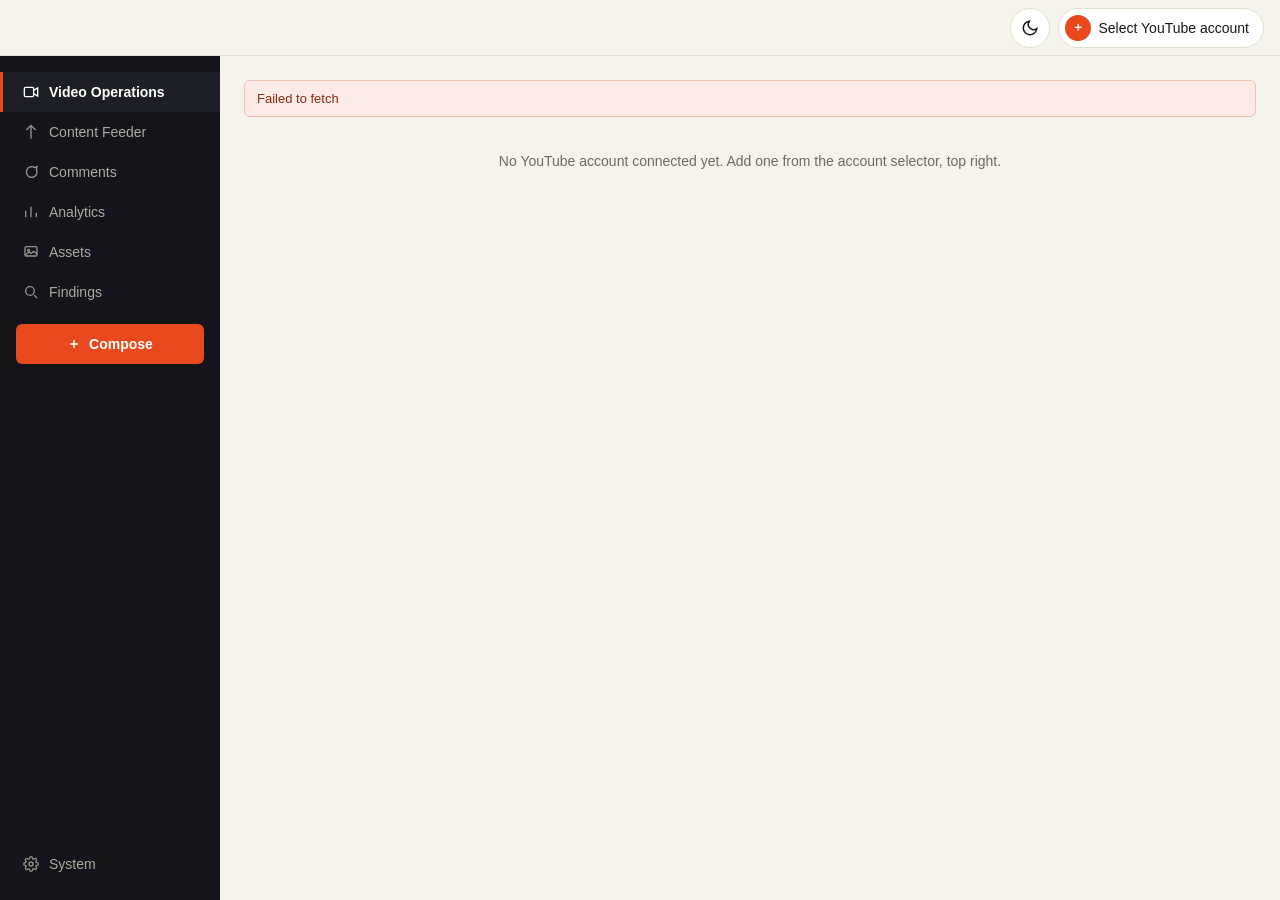
<file: frontend/public/index.html>
<!DOCTYPE html>
<html lang="en">
<head>
<meta charset="UTF-8">
<meta name="viewport" content="width=device-width, initial-scale=1.0">
<title>Magulsakwala-tv</title>
<link rel="stylesheet" href="src/styles.css">
<script>
  // Point this at the PHP backend if it's served from a different origin
  // than this frontend. Leave as '' if both are served from the same origin.
  window.API_BASE = window.API_BASE || 'http://localhost:8100';

  // Apply saved theme before first paint (avoids a flash of the wrong
  // theme). No saved preference = follow the OS (handled by CSS alone).
  (function () {
    var saved = localStorage.getItem('theme');
    if (saved === 'light' || saved === 'dark') {
      document.documentElement.setAttribute('data-theme', saved);
    }
  })();
</script>
</head>
<body>
<div id="root"></div>

<!-- Vendored libraries (no npm/Node — see CLAUDE.md). Downloaded once from
     the npm registry tarballs and committed as static files. -->
<script src="vendor/react.production.min.js"></script>
<script src="vendor/react-dom.production.min.js"></script>
<script src="vendor/babel.min.js"></script>

<script src="src/api.js"></script>

<script type="text/babel" data-presets="react" src="src/components/Toast.jsx"></script>
<script type="text/babel" data-presets="react" src="src/components/ConfirmDialog.jsx"></script>
<script type="text/babel" data-presets="react" src="src/components/TopBar.jsx"></script>
<script type="text/babel" data-presets="react" src="src/components/Sidebar.jsx"></script>
<script type="text/babel" data-presets="react" src="src/components/AccountEditPage.jsx"></script>
<script type="text/babel" data-presets="react" src="src/components/VideoOperationsPage.jsx"></script>
<script type="text/babel" data-presets="react" src="src/components/ContentFeederPage.jsx"></script>
<script type="text/babel" data-presets="react" src="src/components/ComposeScreen.jsx"></script>
<script type="text/babel" data-presets="react" src="src/components/FindingsPage.jsx"></script>
<script type="text/babel" data-presets="react" src="src/components/CommentsPage.jsx"></script>
<script type="text/babel" data-presets="react" src="src/components/ThumbnailsEditor.jsx"></script>
<script type="text/babel" data-presets="react" src="src/components/AssetsPage.jsx"></script>
<script type="text/babel" data-presets="react" src="src/components/AnalyticsPage.jsx"></script>
<script type="text/babel" data-presets="react" src="src/components/SystemPage.jsx"></script>
<script type="text/babel" data-presets="react" src="src/app.jsx"></script>
</body>
</html>
</file>
<file: frontend/public/src/styles.css>
/* Broadcast Control Room — design tokens */
:root {
  --canvas: #F6F3EC;
  --surface: #FFFFFF;
  --ink: #191714;
  --ink-soft: #6E6A61;
  --line: #E5DFD2;
  --accent: #E8491D;
  --accent-ink: #FFFFFF;
  --sidebar-bg: #14151A;
  --sidebar-fg: #ADA9A0;
  --sidebar-fg-active: #FFFFFF;

  --status-draft: #8A8577;
  --status-prepared: #C98A1C;
  --status-scheduled: #2F6FED;
  --status-published: #1D8A5F;
  --status-failed: #C22E2E;

  --error-bg: #FBEAE5;
  --error-fg: #8A2A15;
  --error-border: #F0C1B0;
  --skeleton-highlight: #EFEAE0;
  --toast-bg: #191714;
  --toast-fg: #FFFFFF;
  --overlay: rgba(20,17,15,0.45);
  --scrim-strong: rgba(20,17,15,0.65);
  --shadow: rgba(25,23,20,0.12);

  --font-sans: -apple-system, "Segoe UI", Roboto, Helvetica, Arial, sans-serif;
  --font-mono: ui-monospace, SFMono-Regular, Menlo, Consolas, monospace;

  --radius: 8px;
  --sidebar-width: 220px;
}

/* Dark mode: follows OS preference by default; [data-theme] on <html>
   (set by the toggle in TopBar, persisted in localStorage) overrides it
   explicitly in either direction. Sidebar stays dark in both themes —
   it's a fixed design element, not part of the light/dark surface. */
@media (prefers-color-scheme: dark) {
  :root:not([data-theme="light"]) {
    --canvas: #17181D;
    --surface: #1F2027;
    --ink: #F1EFE9;
    --ink-soft: #9C988E;
    --line: #33343C;
    --error-bg: #3A211C;
    --error-fg: #F3A78E;
    --error-border: #5C2E24;
    --skeleton-highlight: #2A2B33;
    --toast-bg: #2A2B33;
    --overlay: rgba(0,0,0,0.6);
    --scrim-strong: rgba(0,0,0,0.75);
    --shadow: rgba(0,0,0,0.4);
  }
}
:root[data-theme="dark"] {
  --canvas: #17181D;
  --surface: #1F2027;
  --ink: #F1EFE9;
  --ink-soft: #9C988E;
  --line: #33343C;
  --error-bg: #3A211C;
  --error-fg: #F3A78E;
  --error-border: #5C2E24;
  --skeleton-highlight: #2A2B33;
  --toast-bg: #2A2B33;
  --overlay: rgba(0,0,0,0.6);
  --scrim-strong: rgba(0,0,0,0.75);
  --shadow: rgba(0,0,0,0.4);
}

* { box-sizing: border-box; }

body {
  margin: 0;
  font-family: var(--font-sans);
  background: var(--canvas);
  color: var(--ink);
}

#root { display: flex; flex-direction: column; height: 100vh; }

a { color: var(--accent); }

:focus-visible {
  outline: 2px solid var(--accent);
  outline-offset: 2px;
  border-radius: 4px;
}

.eyebrow {
  text-transform: uppercase;
  letter-spacing: 0.06em;
  font-size: 11px;
  font-weight: 700;
  color: var(--ink-soft);
}

/* Top bar */
.topbar {
  height: 56px;
  background: var(--canvas);
  border-bottom: 1px solid var(--line);
  display: flex;
  align-items: center;
  justify-content: flex-end;
  padding: 0 16px;
  position: relative;
  flex-shrink: 0;
}

.theme-toggle-btn {
  display: flex;
  align-items: center;
  justify-content: center;
  width: 40px;
  height: 40px;
  margin-right: 8px;
  border: 1px solid var(--line);
  border-radius: 50%;
  background: var(--surface);
  color: var(--ink);
  cursor: pointer;
  flex-shrink: 0;
}
.theme-toggle-btn:hover { border-color: var(--ink-soft); }

.account-select-box { position: relative; }
.account-select-button {
  display: flex;
  align-items: center;
  gap: 8px;
  padding: 6px 14px 6px 6px;
  border: 1px solid var(--line);
  border-radius: 999px;
  background: var(--surface);
  cursor: pointer;
  font-size: 14px;
  color: var(--ink);
  min-height: 40px;
}
.account-badge {
  width: 26px;
  height: 26px;
  border-radius: 50%;
  background: var(--accent);
  color: var(--accent-ink);
  display: flex;
  align-items: center;
  justify-content: center;
  font-size: 12px;
  font-weight: 700;
  flex-shrink: 0;
}
.account-dropdown {
  position: absolute;
  right: 0;
  top: 46px;
  background: var(--surface);
  border: 1px solid var(--line);
  border-radius: var(--radius);
  min-width: 260px;
  box-shadow: 0 8px 24px var(--shadow);
  z-index: 20;
  overflow: hidden;
}
.account-dropdown-row {
  display: flex;
  align-items: center;
  justify-content: space-between;
  padding: 8px 12px;
  cursor: pointer;
}
.account-dropdown-row:hover { background: var(--canvas); }

.list-row {
  padding: 11px 8px;
  cursor: pointer;
  border-bottom: 1px solid var(--line);
  color: var(--ink);
}
.list-row:last-child { border-bottom: none; }
.list-row:hover { background: var(--canvas); }
.account-dropdown-row.selected { font-weight: 600; }
.account-edit-btn {
  border: none;
  background: transparent;
  cursor: pointer;
  color: var(--ink-soft);
  font-size: 13px;
  min-width: 32px;
  min-height: 32px;
  border-radius: 6px;
}
.account-edit-btn:hover { background: var(--canvas); color: var(--ink); }
.account-dropdown-footer { border-top: 1px solid var(--line); padding: 8px; }

.body-row { display: flex; flex: 1; min-height: 0; }

/* Sidebar */
.sidebar {
  width: var(--sidebar-width);
  background: var(--sidebar-bg);
  color: var(--sidebar-fg);
  padding: 16px 0;
  flex-shrink: 0;
  overflow-y: auto;
  display: flex;
  flex-direction: column;
}
.sidebar-nav { display: flex; flex-direction: column; }
.sidebar-item {
  display: flex;
  align-items: center;
  gap: 10px;
  padding: 11px 20px;
  cursor: pointer;
  font-size: 14px;
  min-height: 40px;
  border-left: 3px solid transparent;
}
.sidebar-item svg { flex-shrink: 0; opacity: 0.85; }
.sidebar-item:hover { background: #1D1F26; color: var(--sidebar-fg-active); }
.sidebar-item.active {
  background: #1D1F26;
  color: var(--sidebar-fg-active);
  border-left-color: var(--accent);
  font-weight: 600;
}
.sidebar-item.active svg { opacity: 1; }
.sidebar-compose-btn {
  display: flex;
  align-items: center;
  justify-content: center;
  gap: 8px;
  margin: 12px 16px 0;
  padding: 11px;
  background: var(--accent);
  color: var(--accent-ink);
  border: none;
  border-radius: 6px;
  cursor: pointer;
  width: calc(100% - 32px);
  font-size: 14px;
  font-weight: 600;
  min-height: 40px;
}
.sidebar-compose-btn:hover { filter: brightness(1.08); }

.main {
  flex: 1;
  overflow-y: auto;
  padding: 24px;
}

.page-title { font-size: 20px; font-weight: 700; margin-bottom: 4px; }
.page-subtitle { color: var(--ink-soft); font-size: 13px; margin: 0 0 16px; }

.card {
  background: var(--surface);
  border: 1px solid var(--line);
  border-radius: var(--radius);
  padding: 16px;
  margin-bottom: 16px;
}

.btn {
  padding: 9px 16px;
  border-radius: 6px;
  border: 1px solid var(--line);
  background: var(--surface);
  color: var(--ink);
  cursor: pointer;
  font-size: 14px;
  min-height: 40px;
}
.btn:hover { border-color: var(--ink-soft); }
.btn-primary { background: var(--accent); color: var(--accent-ink); border-color: var(--accent); }
.btn-primary:hover { filter: brightness(1.08); }
.btn-danger { background: var(--surface); color: var(--status-failed); border-color: var(--status-failed); }
.btn-danger:hover { background: var(--status-failed); color: #fff; }
.btn-text {
  background: transparent;
  border: none;
  color: var(--ink-soft);
  cursor: pointer;
  font-size: 13px;
  padding: 6px 8px;
  min-height: auto;
}
.btn-text:hover { color: var(--ink); }
.btn:disabled { opacity: 0.5; cursor: not-allowed; }

.field { margin-bottom: 12px; display: flex; flex-direction: column; gap: 4px; }
.field label { font-size: 13px; font-weight: 600; color: var(--ink); }
.field input, .field textarea, .field select {
  padding: 9px 10px;
  border: 1px solid var(--line);
  border-radius: 6px;
  font-size: 14px;
  font-family: inherit;
  background: var(--surface);
  color: var(--ink);
  min-height: 40px;
}
.field textarea { min-height: auto; }

.mono { font-family: var(--font-mono); }

.table-scroll { overflow-x: auto; }
.table { width: 100%; border-collapse: collapse; }
.table th, .table td { text-align: left; padding: 10px 8px; border-bottom: 1px solid var(--line); font-size: 14px; }
.table th { color: var(--ink-soft); font-weight: 600; font-size: 12px; text-transform: uppercase; letter-spacing: 0.04em; }
.table-thumb {
  width: 40px;
  height: 40px;
  border-radius: 6px;
  object-fit: cover;
  background: var(--canvas);
  border: 1px solid var(--line);
  display: block;
}
.table-thumb-placeholder {
  width: 40px;
  height: 40px;
  border-radius: 6px;
  background: var(--canvas);
  border: 1px dashed var(--line);
}

/* Status dot — the signature motif, used everywhere a video status appears */
.status-pill {
  display: inline-flex;
  align-items: center;
  gap: 6px;
  font-family: var(--font-mono);
  font-size: 12px;
  color: var(--ink);
}
.status-pill::before {
  content: '';
  width: 8px;
  height: 8px;
  border-radius: 50%;
  background: var(--status-draft);
  flex-shrink: 0;
}
.status-draft::before { background: var(--status-draft); }
.status-prepared::before { background: var(--status-prepared); }
.status-scheduled::before { background: var(--status-scheduled); }
.status-published::before { background: var(--status-published); }
.status-failed::before { background: var(--status-failed); }

/* Ready-to-publish checklist widget */
.checklist { display: flex; flex-direction: column; gap: 6px; }
.checklist-item {
  display: flex;
  align-items: center;
  gap: 8px;
  font-size: 13px;
  color: var(--ink-soft);
}
.checklist-item.done { color: var(--status-published); }
.checklist-item .mark {
  width: 16px;
  height: 16px;
  border-radius: 50%;
  border: 1.5px solid var(--line);
  flex-shrink: 0;
  display: flex;
  align-items: center;
  justify-content: center;
  font-size: 10px;
}
.checklist-item.done .mark {
  border-color: var(--status-published);
  background: var(--status-published);
  color: #fff;
}

.modal-overlay {
  position: fixed; inset: 0; background: var(--overlay);
  display: flex; align-items: center; justify-content: center; z-index: 50;
  padding: 16px;
}
.modal {
  background: var(--surface); border-radius: var(--radius); padding: 20px;
  width: 640px; max-width: min(640px, 94vw); max-height: 85vh; overflow-y: auto;
}
.modal-small { width: 420px; }

.error-banner {
  background: var(--error-bg); color: var(--error-fg); border: 1px solid var(--error-border);
  padding: 10px 12px; border-radius: 6px; margin-bottom: 12px; font-size: 13px;
}
.empty-state { color: var(--ink-soft); padding: 24px; text-align: center; font-size: 14px; }

.skeleton-line {
  height: 14px;
  border-radius: 4px;
  background: linear-gradient(90deg, var(--line) 25%, var(--skeleton-highlight) 37%, var(--line) 63%);
  background-size: 400% 100%;
  animation: skeleton-pulse 1.4s ease-in-out infinite;
}
@keyframes skeleton-pulse {
  0% { background-position: 100% 50%; }
  100% { background-position: 0 50%; }
}

.spinner {
  display: inline-block; width: 14px; height: 14px;
  border: 2px solid var(--line); border-top-color: var(--accent, #6366f1);
  border-radius: 50%; animation: spin 0.7s linear infinite; margin-right: 6px; vertical-align: middle;
}

.progress-track {
  width: 100%; height: 8px; border-radius: 4px;
  background: var(--line); overflow: hidden; margin-top: 8px;
}
.progress-fill {
  height: 100%; border-radius: 4px;
  background: var(--accent, #6366f1);
  transition: width 0.3s ease;
}
.progress-fill.progress-fill-danger {
  background: var(--error-fg, #dc2626);
}

@keyframes spin {
  to { transform: rotate(360deg); }
}

.compose-preview { display: flex; gap: 24px; flex-wrap: wrap; }
.compose-preview img { width: 320px; max-width: 100%; border-radius: 8px; border: 1px solid var(--line); display: block; }
.countdown { font-family: var(--font-mono); font-size: 13px; color: var(--ink-soft); }

.thumbnail-slots { display: grid; grid-template-columns: repeat(3, 1fr); gap: 12px; }
.thumbnail-grid { display: flex; gap: 12px; flex-wrap: wrap; }
.thumbnail-card { width: 220px; position: relative; }
.thumbnail-card-delete {
  position: absolute; top: 8px; right: 8px;
  background: var(--scrim-strong); color: #fff; border: none;
  width: 28px; height: 28px; border-radius: 50%; cursor: pointer;
  display: flex; align-items: center; justify-content: center; font-size: 14px;
}
.thumbnail-card-delete:hover { background: var(--status-failed); }

/* Toasts */
.toast-stack {
  position: fixed;
  bottom: 20px;
  right: 20px;
  display: flex;
  flex-direction: column;
  gap: 8px;
  z-index: 100;
  max-width: min(360px, calc(100vw - 40px));
}
.toast {
  background: var(--toast-bg);
  color: var(--toast-fg);
  padding: 12px 14px;
  border-radius: 8px;
  font-size: 13px;
  box-shadow: 0 8px 20px var(--shadow);
}
.toast-error { background: var(--status-failed); }

/* Responsive */
@media (max-width: 860px) {
  .main { padding: 12px; }
  .body-row { flex-direction: column; }
  .sidebar {
    width: 100%;
    flex-direction: row;
    overflow-x: auto;
    overflow-y: visible;
    padding: 8px;
    gap: 4px;
  }
  .sidebar-nav { flex-direction: row; }
  .sidebar-item {
    border-left: none;
    border-bottom: 3px solid transparent;
    white-space: nowrap;
    padding: 8px 12px;
  }
  .sidebar-item.active { border-left-color: transparent; border-bottom-color: var(--accent); }
  .sidebar-compose-btn { margin: 0 0 0 4px; width: auto; flex-shrink: 0; }
  .thumbnail-slots { grid-template-columns: repeat(2, 1fr); }
}

@media (max-width: 520px) {
  .thumbnail-slots { grid-template-columns: 1fr; }
  .modal { padding: 14px; }
}
</file>
